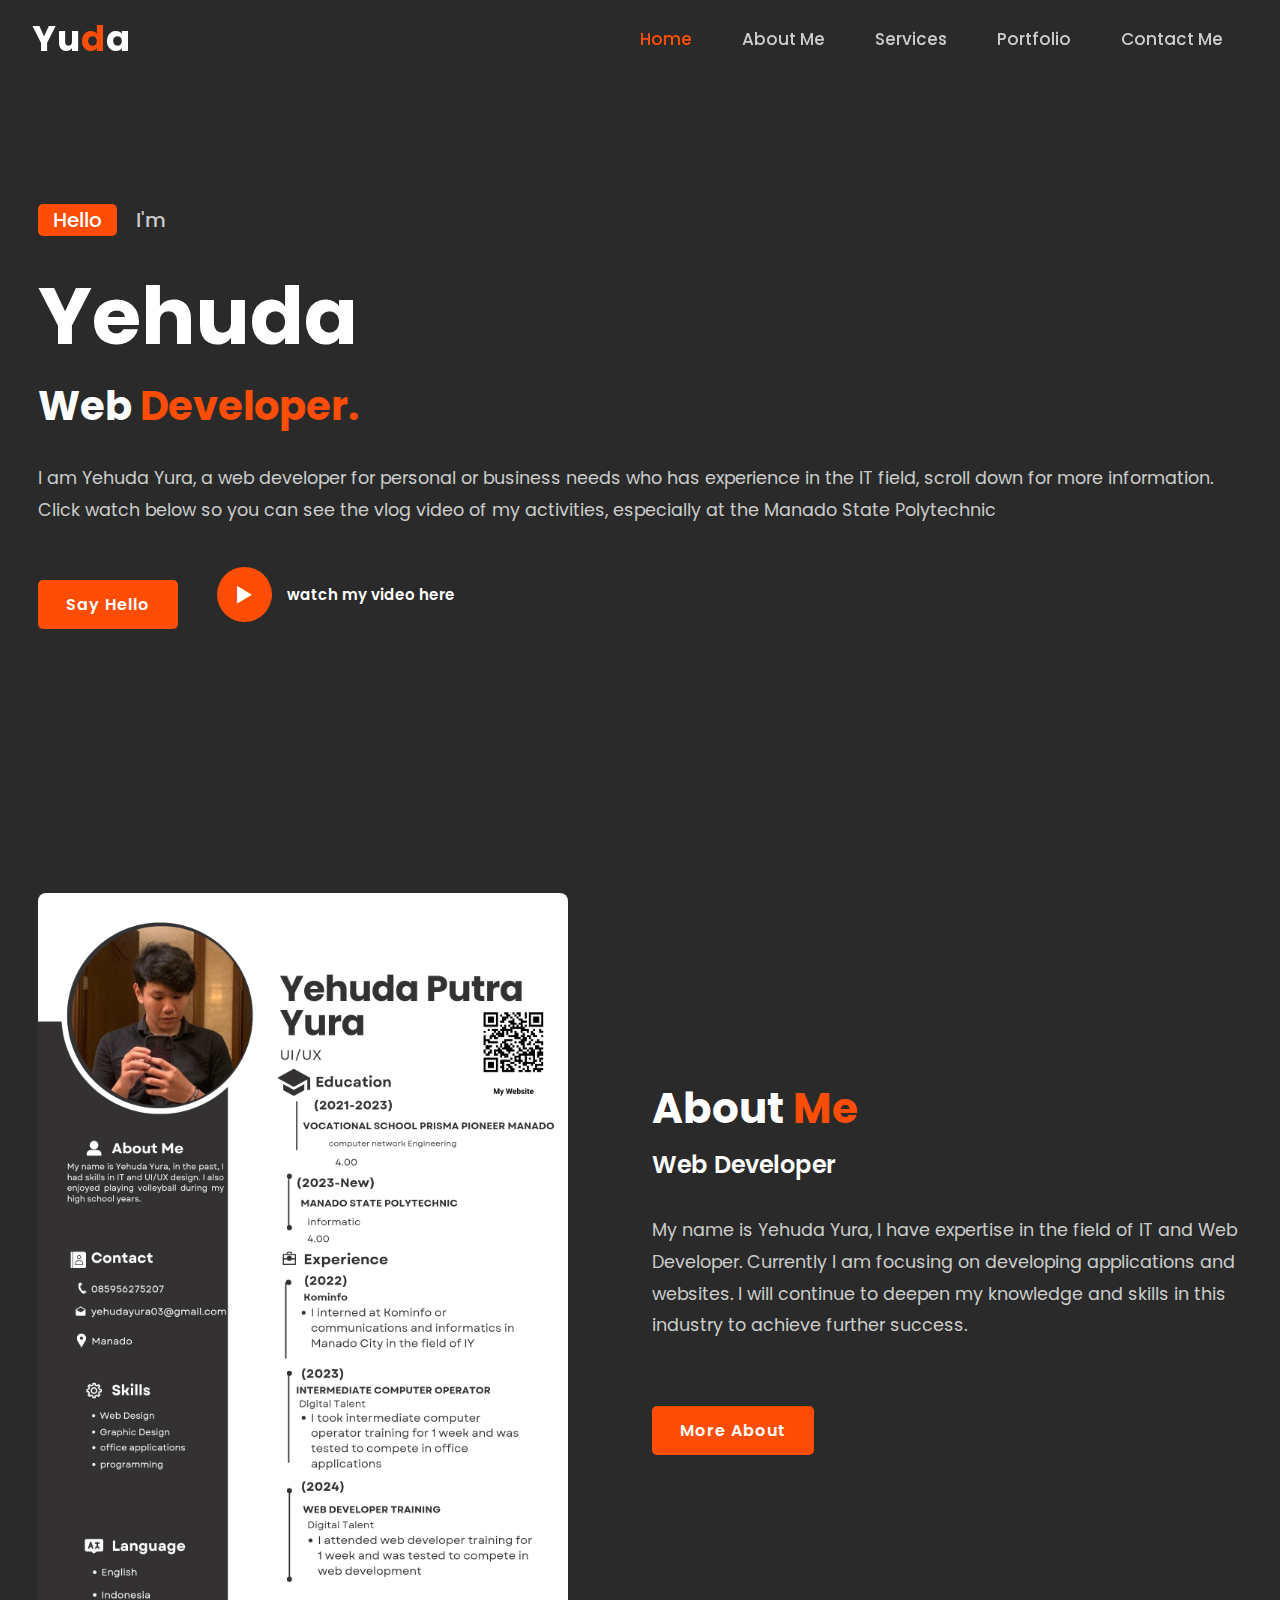
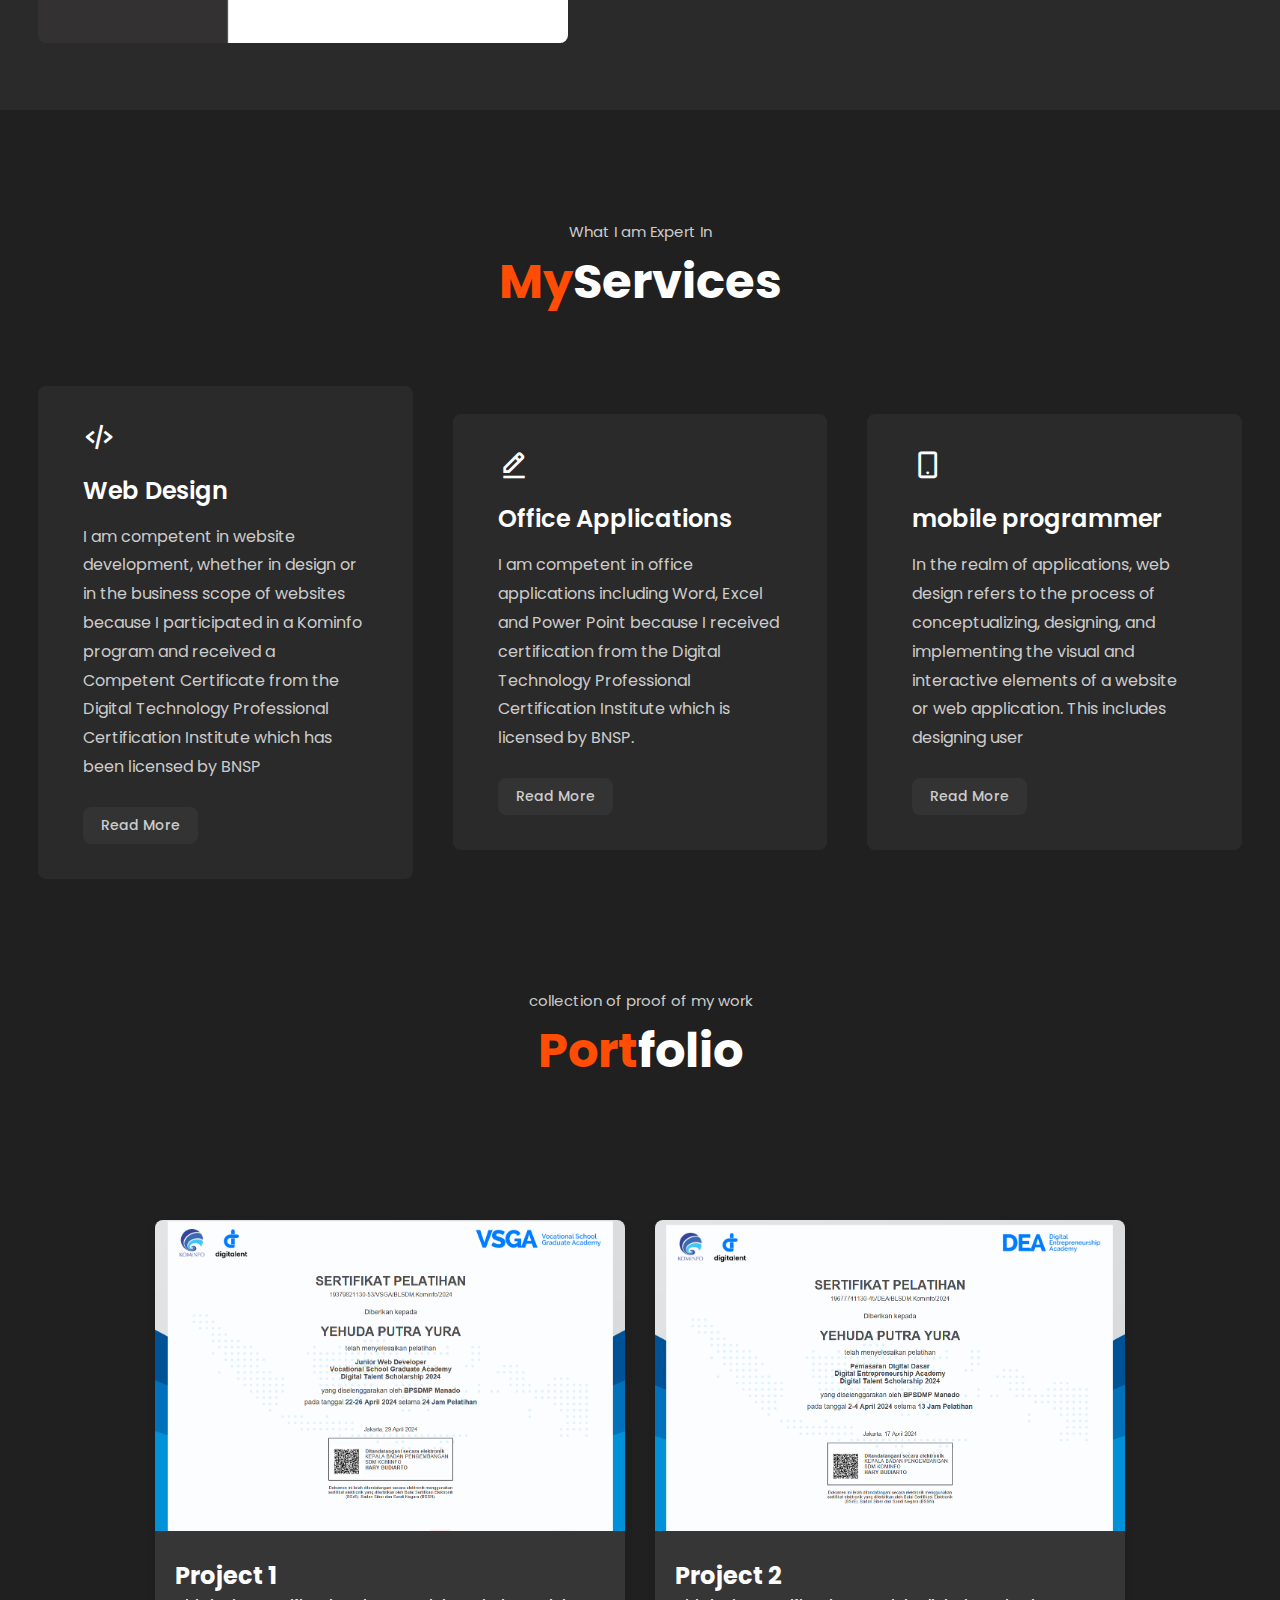
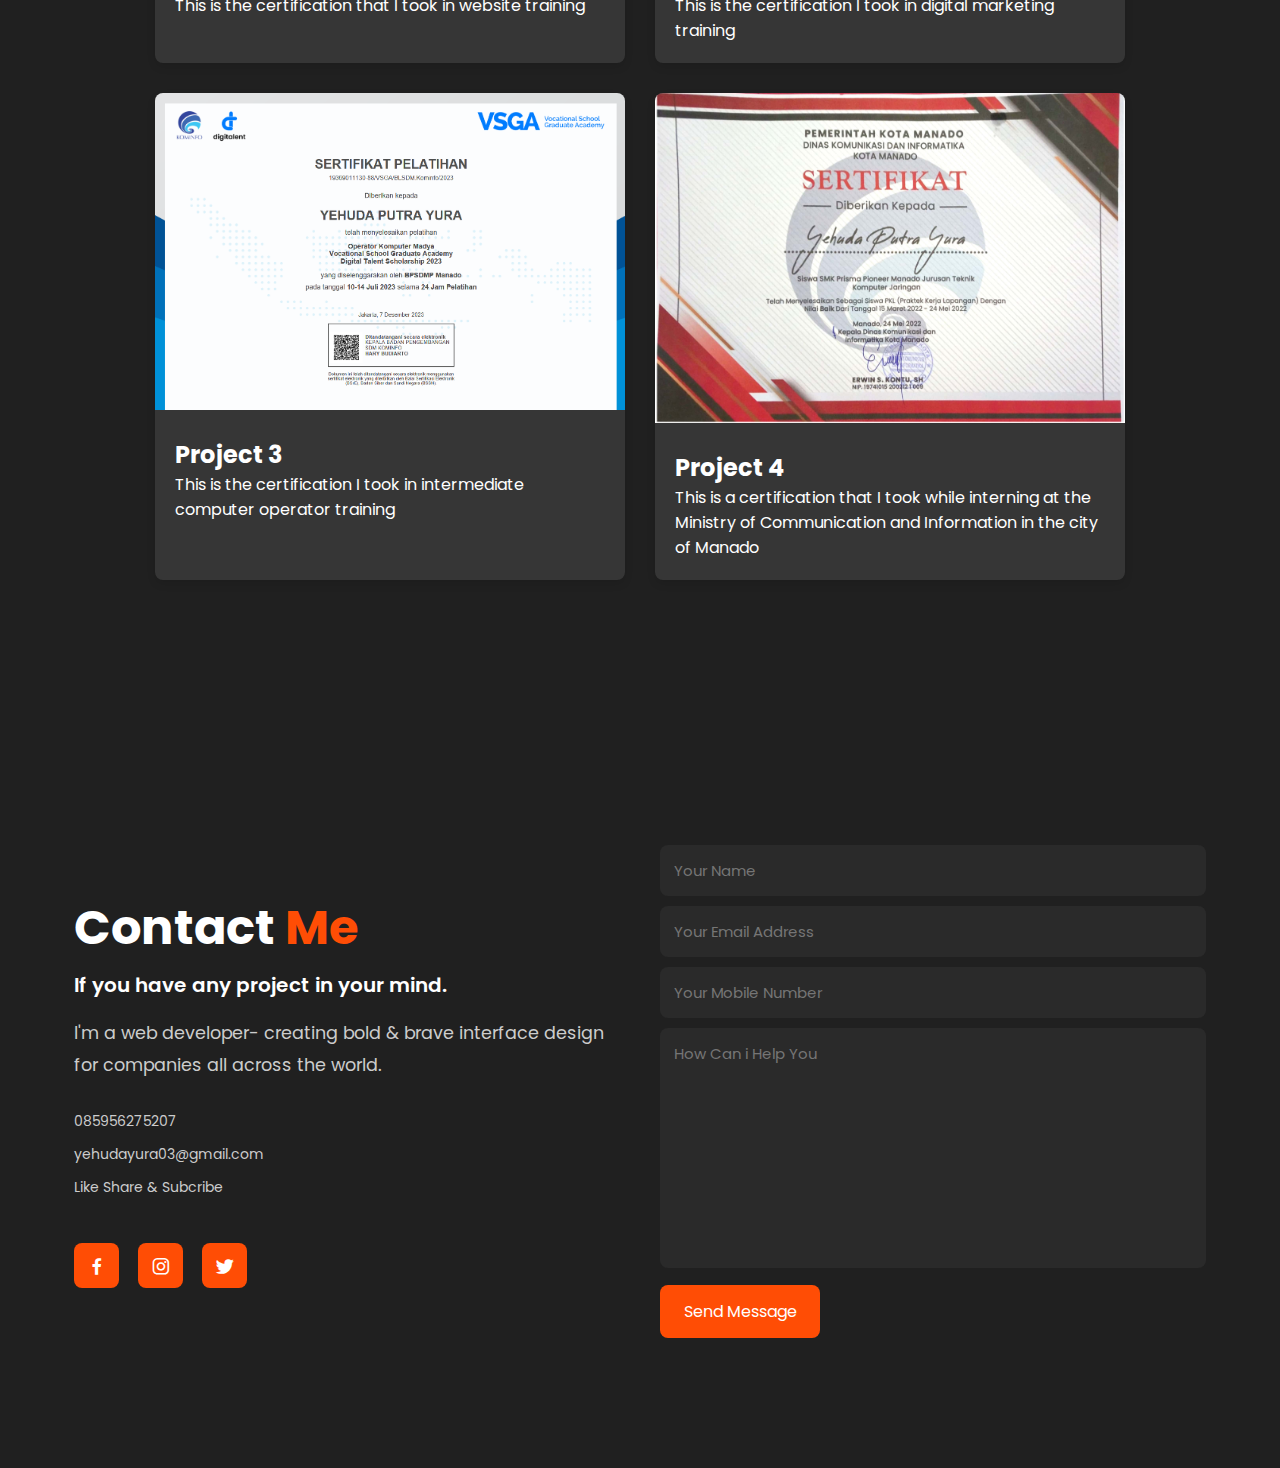
<file: index.html>
<!DOCTYPE html>
<html lang="en">
<head>
    <meta charset="UTF-8">
    <meta name="viewport" content="width=device-width, initial-scale=1">
    <title>Website Yehuda</title>
    <!--Custom css link-->
    <link rel="stylesheet" type="text/css" href="style.css">
 
    <link rel="stylesheet"
    href="https://unpkg.com/boxicons@latest/css/boxicons.min.css">

    <link rel="preconnect" href="https://fonts.googleapis.com">
    <link rel="preconnect" href="https://fonts.gstatic.com" crossorigin>
    <link href="https://fonts.googleapis.com/css2?family=Poppins:wght@300;400;500;600;700;800;900&display=swap" rel="stylesheet">
</head>
<body>

    <!--header design-->
    <header>
        <a href="#" class="logo">Yu<span>d</span>a</a>

        <ul class="navlist">
            <li><a href="#home" class="active">Home</a></li>
            <li><a href="#about">About Me</a></li>
            <li><a href="#services">Services</a></li>
            <li><a href="#portfolio">Portfolio</a></li>
            <li><a href="#contact">Contact Me</a></li>
        </ul>

        <div class="bx bx-menu" id="menu-icon">

        </div>

    </header>

    <!--home section design-->
    <section class="home" id="home">
        <div class="home-text">
            <div class="slide">
                <span class="one">Hello</span>
                <span class="two">I'm</span>
            </div>
            <h1>Yehuda</h1>
            <h3>Web<span> Developer.</span></h3>
            <p>I am Yehuda Yura, a web developer for personal or business needs who has experience in the IT field, scroll down for more information. <br>
                Click watch below so you can see the vlog video of my activities, especially at the Manado State Polytechnic</p>

            <div class="buttons">
                <a href="#" class="btn">Say Hello</a> 
                <a href="index2.html" class="btn2">
                    <span><i class='bx bx-play'></i></span>watch my video here
                </a>
            </div>   

        </div>
        </section>
        <!--about section design-->
        <section class="about" id="about">
            <div class="about-img">
                <img src="mycv.png">

            </div>
            <div class="about-text">
                <h2>About <span>Me</span></h2>
                <h4>Web Developer</h4>
                <p> My name is Yehuda Yura, I have expertise in the field of IT and Web Developer.
                    Currently I am focusing on developing applications and websites.
                     I will continue to deepen my knowledge and skills in this industry to achieve further success.</p>
                <a href="#" class="btn"> More About</a>
            </div>
        </section>
        <!----service section design-->
        <section class="services" id="services">
            <div class="main-text">
                <p>What I am Expert In</p>
                <h2><span>My</span>Services</h2>
            </div>
            <div class="services-content">
                <div class="box">
                    <div class="s-icons">
                        <i class='bx bx-code-alt'></i>
                    </div>
                    <h3>Web Design</h3>
                    <p>I am competent in website development, whether in design or in the business scope of websites because I participated in a Kominfo program and received a Competent Certificate from the Digital Technology Professional Certification Institute which has been licensed by BNSP</p>
                    <a href="#" class="read">Read More</a>
                </div>

                <div class="box">
                    <div class="s-icons">
                        <i class='bx bx-edit-alt'></i>
                    </div>
                    <h3>Office Applications</h3>
                    <p>I am competent in office applications including Word, Excel and Power Point because I received certification from the Digital Technology Professional Certification Institute which is licensed by BNSP. </p>
                    <a href="#" class="read">Read More</a>
                </div>
                <div class="box">
                    <div class="s-icons">
                        <i class='bx bx-mobile-alt'></i>
                    </div>
                    <h3>mobile programmer</h3>
                    <p>In the realm of applications, web design refers to the process of conceptualizing, designing, and implementing the visual and interactive elements of a website or web application. This includes designing user  </p>
                    <a href="#" class="read">Read More</a>
                </div>
                
            </div>

            <!----Portofolio section design-->
            <section class="portfoli" id="portfolio">
                <div class="main-text">
                    <p>collection of proof of my work</p>
                    <h2><span>Port</span>folio</h2>
                </div>
            <section class="portfolio">
                <div class="project-card">
                    <div class="project-image">
                        <img src="job1.png" alt="Project 1">
                    </div>
                    <div class="project-info">
                        <h2>Project 1</h2>
                        <p>This is the certification that I took in website training</p>
                    </div>
                </div>
                <div class="project-card">
                    <div class="project-image">
                        <img src="job2.png" alt="Project 2">
                    </div>
                    <div class="project-info">
                        <h2>Project 2</h2>
                        <p>This is the certification I took in digital marketing training</p>
                    </div>
                </div>
                <div class="project-card">
                    <div class="project-image">
                        <img src="job3.png" alt="Project 2">
                    </div>
                    <div class="project-info">
                        <h2>Project 3</h2>
                        <p>This is the certification I took in intermediate computer operator training</p>
                    </div>
                </div>

                <div class="project-card">
                    <div class="project-image">
                        <img src="job5.png" alt="Project 2">
                    </div>
                    <div class="project-info">
                        <h2>Project 4</h2>
                        <p>This is a certification that I took while interning at the Ministry of Communication and Information in the city of Manado</p>
                    </div>
                </div>
                
            </section>
               
        </section>

       <!--- contact section-->
       <section class="contact" id="contact">
        <div class="contact-text">
            <h2>Contact <span>Me</span></h2>
            <h4>If you have any project in your mind.</h4>
            <p>I'm a web developer- creating bold & brave interface design for companies all across the world.</p>
            <div class="list">
                <li><a href="#">085956275207</a></li>
                <li><a href="#">yehudayura03@gmail.com</a></li>
                <li><a href="index2.html">Like Share & Subcribe</a></li>
            </div>

            <div class="contact-icons">
                <a href="https://www.facebook.com/share/9n6y2Nqpu9RDbBQS/?mibextid=qi2Omg"><i class='bx bxl-facebook'></i></a>
                <a href="https://www.instagram.com/yehudayura_?igsh=MWF2NWgwbGZ2amlzYQ=="><i class='bx bxl-instagram' ></i></a>
                <a href="#"><i class='bx bxl-twitter' ></i></a>
            </div>
        </div>
        <div class="contact-form">
            <form action="">
                <input type="name" placeholder="Your Name" required>
                <input type="email" placeholder="Your Email Address" required>
                <input type="email" placeholder="Your Mobile Number" required>
                <textarea name="" id="" cols="35" rows="10" placeholder="How Can i Help You" required></textarea>
                <input type="submit" value="Send Message" class="submit" required>
            </form>
        </div>
       </section>

    <!--custom js link-->
    <script type="text/javascript" src="script.js"></script>
</body>
</html>
</file>
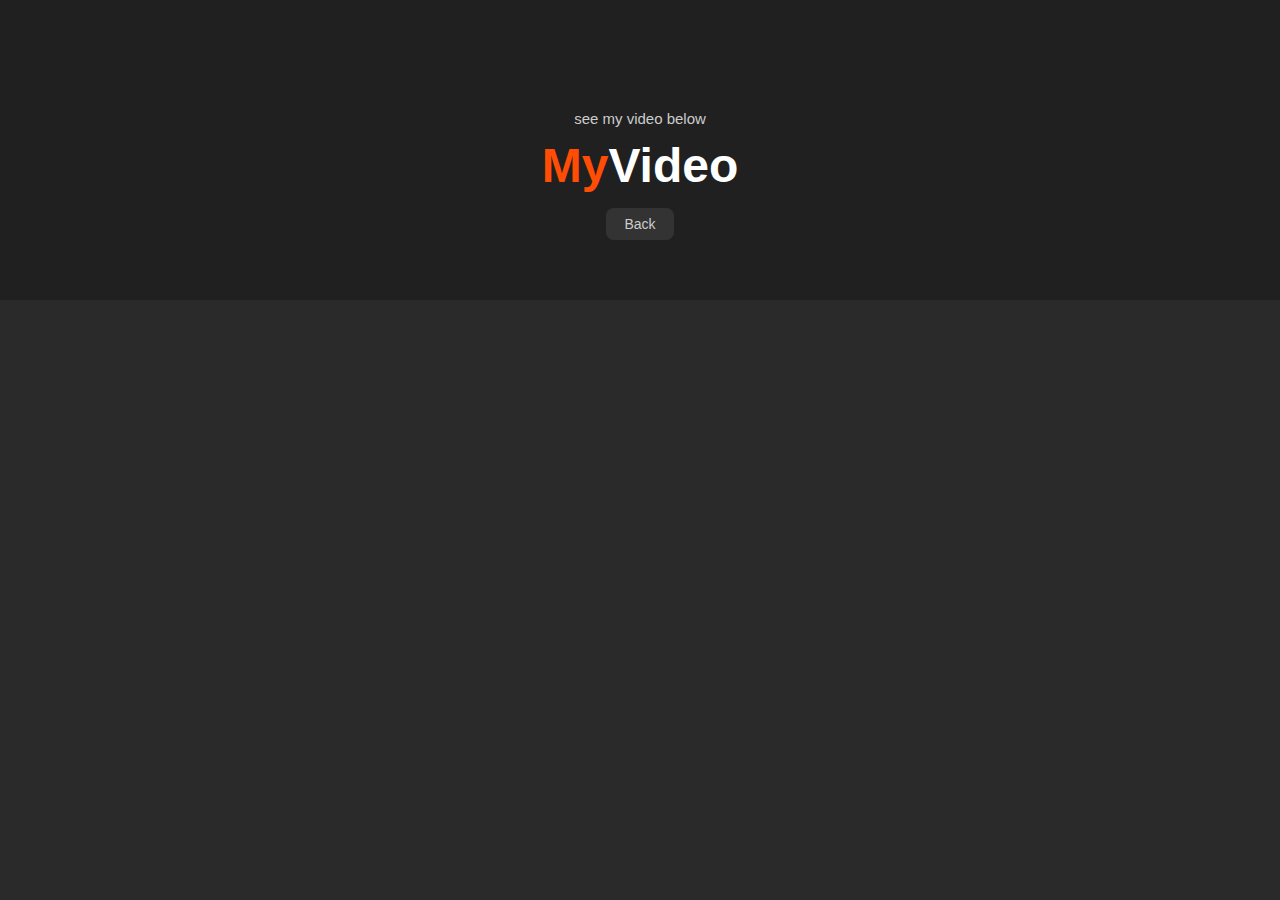
<file: index2.html>
<!DOCTYPE html>
<html lang="en">
<head>
    <meta charset="UTF-8">
    <meta name="viewport" content="width=device-width, initial-scale=1.0">
    <title>vlog</title>
    <link rel="stylesheet" type="text/css" href="style.css">
</head>
<body>
<section class="services" id="services">
    <div class="main-text">
        <p>see my video below</p>
        <h2><span>My</span>Video</h2>
        <br> <a href="index.html" class="read">Back</a>
    </div>
  
</body>
</html>
</file>
<file: style.css>
*{
    padding: 0;
    margin: 0;
    box-sizing: border-box;
    font-family: 'Poppins', sans-serif;
    text-decoration: none;
    list-style: none;
    scroll-behavior: smooth;
}
:root{
    --bg-color: #2a2a2a;
    --second-bg-color: #202020;
    --text-color: #fff;
    --second-color: #ccc;
    --main-color: #ff4d05;
    --big-font: 5rem;
    --h2-font: 3rem;
    --p-font: 1.1rem;
}
body{
    background: var(--bg-color);
    color: var(--text-color);
}
header{
    position:fixed;
    width: 100%;
    top: 0;
    right: 0;
    z-index: 1000;
    display: flex;
    align-items: center;
    justify-content: space-between;
    background: transparent;
    padding: 22px 15%;
    border-bottom: 1px solid transparent;
    transition: all .45s ease;
}
.logo{
    color: var(--text-color);
    font-size: 35px;
    font-weight: 700;
    letter-spacing: 1px;
}
span{
    color: var(--main-color);
}
.navlist{
    display: flex;
}
.navlist a{
    color: var(--second-color);
    font-size: 17px;
    font-weight: 500;
    margin: 0 25px;
    transition: all .45s ease;
}
.navlist a:hover{
    color: var(--main-color);
}
.navlist a.active{
    color: var(--main-color);
}
#menu-icon{
    font-size: 35px;
    color: var(--text-color);
    z-index: 10001;
    cursor: pointer;
    margin-left: 25px;
    display: none;
}
section{
    padding: 160px 15% 120px;
}
.home{
    position:relative;
    height: 100vh;
    width: 100%;
    background-image: url(https://images5.alphacoders.com/132/1325121.png);
    background-size: cover;
    background-position: center;
    display: flex;
    align-items: center;
    justify-content: flex-start;
}
.slide{
    margin-bottom: 20px;
}
.one{
    display: inline-block;
    margin-right: 15px;
    height: 32px;
    padding: 0 15px;
    line-height: 32px;
    font-size: 20px;
    font-weight: 500;
    border-radius: 5px;
    background: var(--main-color);
    color: var(--text-color);
}

.two{
    display: inline-block;
    color: var(--second-color);
    font-size: 20px;
    font-weight: 500;
}
.home-text h1{
    font-size: var(--big-font);
    font-weight: 700;
    color: var(--text-color);
    list-style: 1.1;
    margin: 0 0 8px;
}
.home-text h3{
    color: var(--text-color);
    margin: 0 0 35px;
    font-size: 3rem;
    font-weight: 700;
    line-height: 1.1;
}
.home-text p{
    color: var(--second-color);
    font-size: var(--p-font);
    line-height: 1.8;
    margin-bottom: 40px;
}
.button{
    display: inline-flex;
    align-items: center;
    justify-content: center;
}
.btn{
    display: inline-block;
    padding: 12px 28px;
    background: var(--main-color);
    border-radius: 5px;
    color: var(--text-color);
    font-size: 1rem;
    letter-spacing: 1px;
    font-weight: 600;
    transition: all .45s ease;
}
.btn:hover{
    transform: scale(0.9);
}
.btn2{
    display: inline-flex;
    align-items: center;
    justify-content: center;
    font-size: 15px;
    font-weight: 600;
    color: var(--text-color);
    margin-left: 35px;
}
.btn2 span i{
    height: 55px;
    width: 55px;
    background: var(--main-color);
    color: var(--text-color);
    display: flex;
    align-items: center;
    justify-content: center;
    font-size: 35px;
    border-radius: 50%;
    margin-right: 15px;
    transition: all .45s ease;
}
.btn2 span i:hover{
    transform: scale(1.1) translateY(5px);
}

header.sticky{
    background: var(--bg-color);
    border-bottom: 1px solid #ffffff1a;
    padding: 12px 15%;
}
.about{
    display: grid;
    grid-template-columns: repeat(2, 1fr);
    align-items: center;
    gap: 1.5rem;
}

.about-img img {
    max-width: 530px;
    height: auto;
    width: 100%;
    border-radius: 8px;
}
.about-text h2{
    font-size: 42px;
    line-height: 1;
}
.about-text h4{
    font-size: 24px;
    font-weight: 600;
    color: var(--text-color);
    line-height: 1.7;
    margin: 15px 0 30px;
}
.about-text p{
    color: var(--second-color);
    font-size: var(--p-font);
    line-height: 1.8;
    margin-bottom: 4rem;
}

.services{
    background: var(--second-bg-color);
}
.main-text{
    text-align: center;
}
.main-text p{
    color: var(--second-color);
    font-size: 15px;
    margin-bottom: 15px;
}
.main-text h2{
    font-size: var(--h2-font);
    line-height: 1;
}
.services-content{
    display: grid;
    grid-template-columns: repeat(auto-fit, minmax(250px, auto));
    align-items: center;
    gap: 2.5rem;
    margin-top: 5rem;
}
.box{
    background: var(--bg-color);
    padding: 35px 45px;
    border-radius: 8px;
    transition: all .45s ease;
}
.s-icons i{
    font-size: 32px;
    margin-bottom: 20px;
}
.box h3{
    font-size: 24px;
    font-weight: 600;
    color: var(--text-color);
    margin-bottom: 15px;
}
.box p{
    color: var(--second-color);
    font-size: 1rem;
    line-height: 1.8;
    margin-bottom: 25px;
}
.read{
    display: inline-block;
    padding: 8px 18px;
    background: #333333;
    color: var(--second-color);
    font-size: 14px;
    font-weight: 500;
    border-radius: 8px;
    transition: all .45s ease;
}
.read:hover{
    letter-spacing: 1px;
    background: #ffffff99;
    color: var(--text-color);
}
.box:hover{
    transform: translateY(-8px);
    cursor: pointer;
}
.portfolio-content {
    display: flex;
    grid-template-columns: repeat(3, 1fr);
    align-items: right;
    gap: 2,5rem;
}

.portfolio-item {
    width: calc(100% - 20px); /* 50% dari lebar container, dikurangi margin */
    margin: 10px; /* Jarak antara item portofolio */
    position: relative; /* Menetapkan posisi relatif untuk item portofolio */
}

.portfolio-item img {
    max-width: 100%; /* Pastikan gambar tidak melebihi lebar kontainer */
    border-radius: 5px; /* Sudut border gambar */

}
.portfolio-content {
    display: flex;
    flex-wrap: wrap;
    justify-content: center;
}

.portfolio-item {
    width: calc(50% - 20px); /* 50% dari lebar container, dikurangi margin */
    margin: 10px; /* Jarak antara item portofolio */
}

.image-text-container {
    display: flex;
    align-items: center; /* Menyamakan tinggi container */
}

.image {
    flex: 1; /* Bagian gambar akan mengambil sebagian fleksibilitas */
}

.image img {
    max-width: 100%; /* Pastikan gambar tidak melebihi lebar container */
    border-radius: 5px; /* Sudut border gambar */
}

.text {
    flex: 1; /* Bagian teks akan mengambil sebagian fleksibilitas */
}



/* projek */

.portfolio {
    display: flex;
    flex-wrap: wrap;
    justify-content: center;
    margin: 20px;
}

.project-card {
    background-color: #ffffff1a;
    border-radius: 8px;
    box-shadow: 0 4px 8px rgba(0, 0, 0, 0.1);
    margin: 15px;
    overflow: hidden;
    transition: transform 0.3s;
    width: 470px;
}

.project-card:hover {
    transform: translateY(-10px);
}

.project-image img {
    width: 100%;
    height: auto;
}

.project-info {
    padding: 20px;
}

.project-info h2 {
    margin-top: 0;
}

.project-info p {
    color: white;
}





.contact{
    background: var(--second-bg-color);
    display: grid;
    grid-template-columns: repeat(2, 1fr);
    align-items: center;
    gap: 2.5rem;
}
.contact-text h4{
    color: var(--text-color);
    margin: 18px 0;
    font-size: 20px;
    font-weight: 600;
}
.contact-text h2{
    font-size: var(--h2-font);
    line-height: 1;
}
.contact-text p{
    color: var(--second-color);
    font-size: var(--p-font);
    line-height: 1.8;
    margin-bottom: 30px;
}
.list{
    margin-bottom: 2.8rem;
}
.list li{
    margin-bottom: 12px;
}
.list li a{
    display: block;
    color: var(--second-color);
    font-size: 14px;
    transition: all .45s ease;
}
.list li a:hover{
    color: var(--text-color);
    transform: translate(5px);
}
.contact-icons i{
    height: 45px;
    width: 45px;
    background: var(--main-color);
    color: var(--text-color);
    font-size: 22px;
    display: inline-flex;
    align-items: center;
    justify-content: center;
    border-radius: 8px;
    margin-right: 15px;
    transition: all .45s ease;
}
.contact-icons i:hover{
    background: var(--text-color);
    color: var(--main-color);
}

.contact-form form{
    position: relative;
}
.contact-form form input,
form textarea{
    width: 100%;
    padding: 14px;
    background: var(--bg-color);
    color: var(--text-color);
    border: none;
    outline: none;
    font-size: 15px;
    border-radius: 8px;
    margin-bottom: 10px;
}
.contact-form textarea{
    resize: none;
    height: 240px;
}
.contact-form .submit{
    display: inline-block;
    font-size: 16px;
    background: var(--main-color);
    color: var(--text-color);
    width: 160px;
    transition: all .45s ease;
}
.contact-form .submit:hover{
    transform: scale(1.1);
    cursor: pointer;
}

@media only screen and (max-width: 1480px) {
    header{
        padding: 12px 2.5%;
        transition: 1s;
    }
    header.sticky{
        padding: 10px 2.5%;
        transition: 1s;
    }
    section{
        padding: 110px 3% 60px;
    }
    .end{
        padding: 15px 3%;
    }
    @media (max-width: 1100px){
        :root{
            --big-font: 4rem;
            --h2-font: 2.5rem;
            --p-font: 1rem;
            transition: .1s;
        }
    }
}
.home-text h3{
    font-size: 2.5rem;
}
.home{
    height: 87vh;
}
@media (max-width: 920px){
    .about{
        grid-template-columns: 1fr;
    }
    .about-img{
        text-align: center;
        order: 2;
    }
    .about-img img{
        width: 100%;
        height: auto;
        max-width: 100%;
    }
    .contact{
        grid-template-columns: 1fr;
    }
}
@media (max-width: 840px){
    #menu-icon{
        display: block;
    }
    .navlist{
        position:absolute;
        top: -1000px;
        right: 0;
        left: 0;
        display: flex;
        flex-direction: column;
        background: var(--bg-color);
        text-align: left;
        transition: all .45s ease;
    }
    .navlist a{
        display: block;
        margin: 17px;
        font-size: 20px;
        transition: all .45s ease;
        color: var(--text-color);
    }
    .navlist a:hover{
        color: var(--main-color);
    }
    .navlist a.active{
        color: var(--text-color);
    }
    .navlist.open{
        top: 100%;
    }
    
}
</file>
